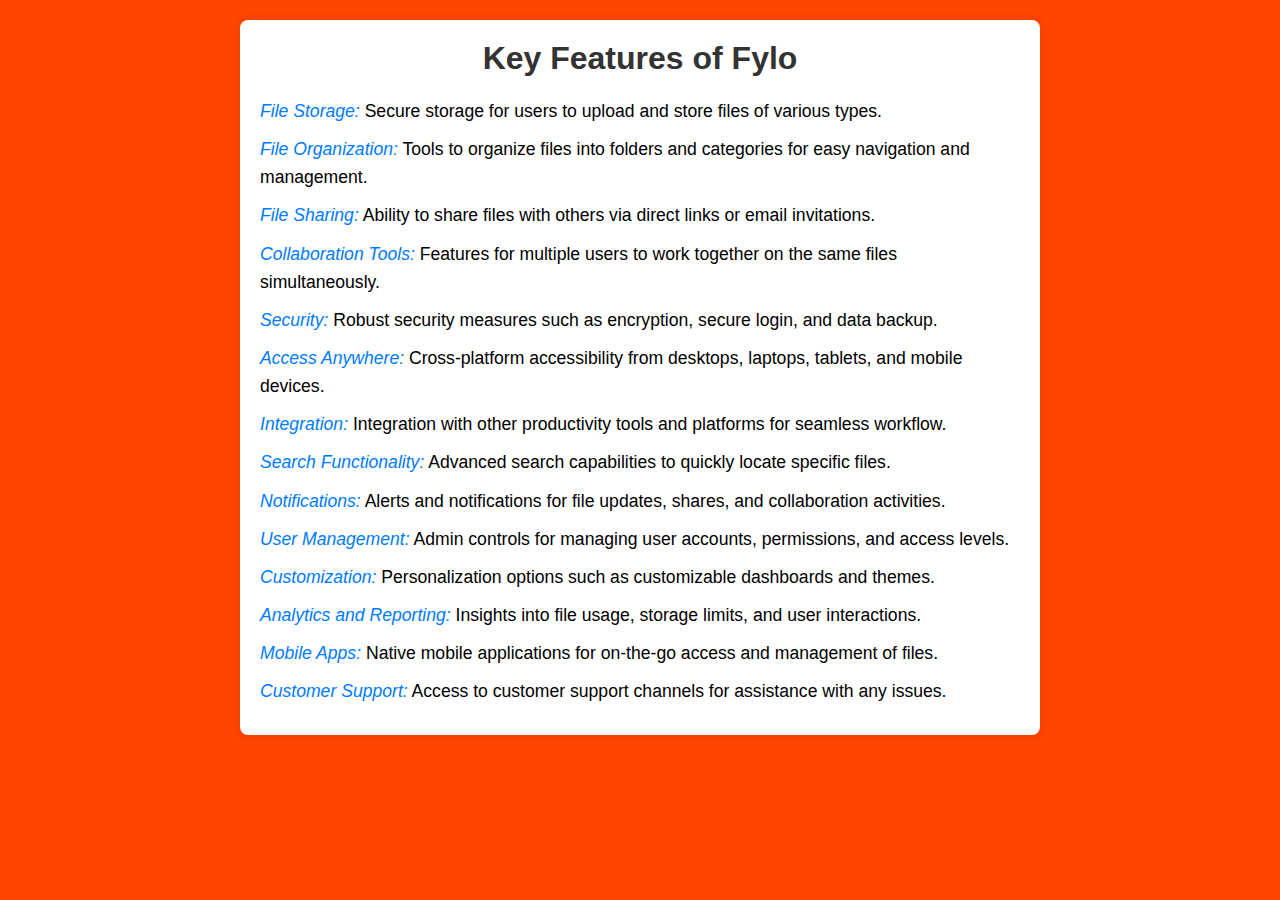
<file: Features.html>
<!DOCTYPE html>
<html lang="en">
<head>
    <meta charset="UTF-8">
    <meta name="viewport" content="width=device-width, initial-scale=1.0">
    <title>Fylo Features</title>
    <link rel="stylesheet" href="Features.css">
</head>
<body>
    <div class="container">
        <h1>Key Features of Fylo</h1>
        <ul>
            <li><em>File Storage:</em> Secure storage for users to upload and store files of various types.</li>
            <li><em>File Organization:</em> Tools to organize files into folders and categories for easy navigation and management.</li>
            <li><em>File Sharing:</em> Ability to share files with others via direct links or email invitations.</li>
            <li><em>Collaboration Tools:</em> Features for multiple users to work together on the same files simultaneously.</li>
            <li><em>Security:</em> Robust security measures such as encryption, secure login, and data backup.</li>
            <li><em>Access Anywhere:</em> Cross-platform accessibility from desktops, laptops, tablets, and mobile devices.</li>
            <li><em>Integration:</em> Integration with other productivity tools and platforms for seamless workflow.</li>
            <li><em>Search Functionality:</em> Advanced search capabilities to quickly locate specific files.</li>
            <li><em>Notifications:</em> Alerts and notifications for file updates, shares, and collaboration activities.</li>
            <li><em>User Management:</em> Admin controls for managing user accounts, permissions, and access levels.</li>
            <li><em>Customization:</em> Personalization options such as customizable dashboards and themes.</li>
            <li><em>Analytics and Reporting:</em> Insights into file usage, storage limits, and user interactions.</li>
            <li><em>Mobile Apps:</em> Native mobile applications for on-the-go access and management of files.</li>
            <li><em>Customer Support:</em> Access to customer support channels for assistance with any issues.</li>
        </ul>
    </div>
</body>
</html>
</file>
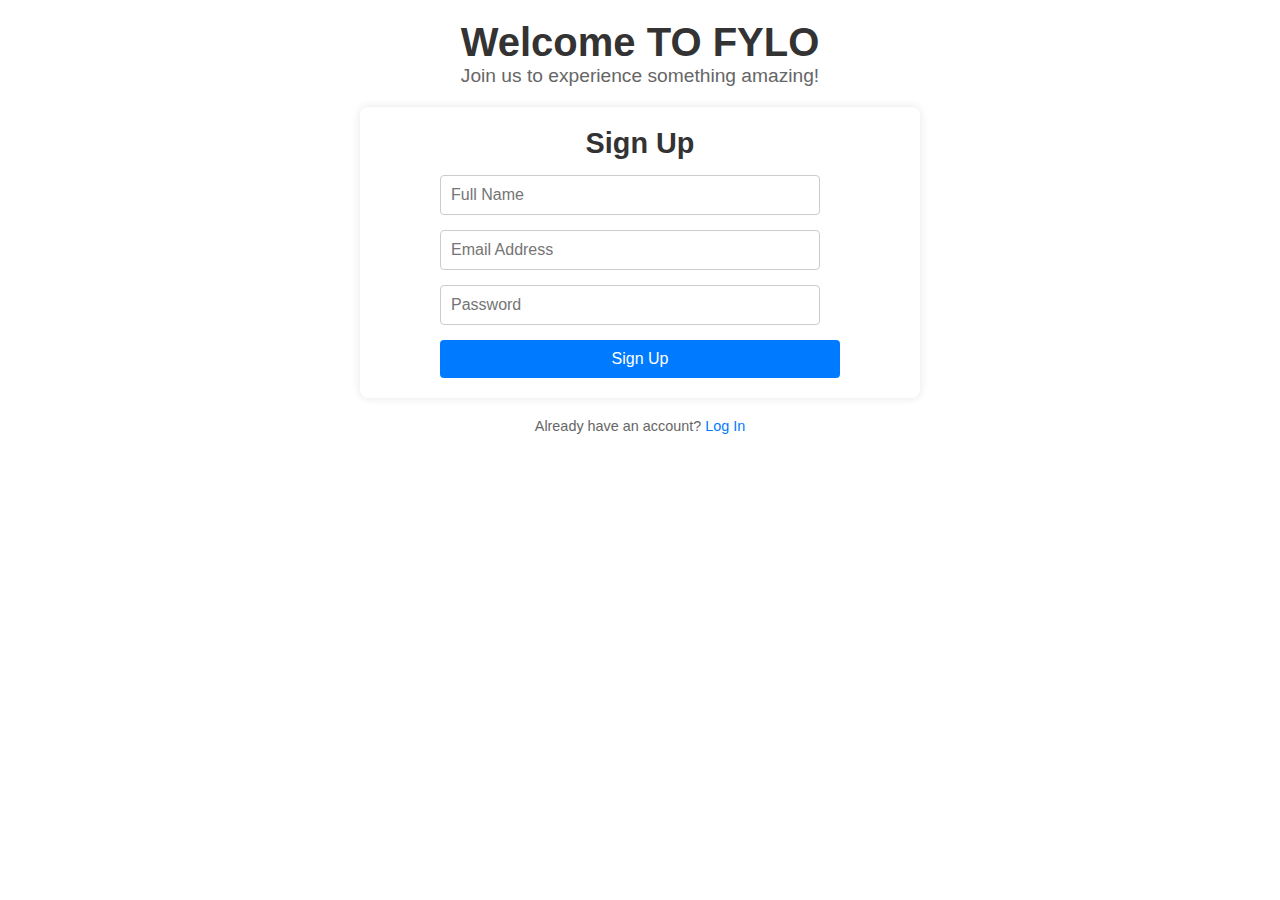
<file: SignUP.html>
<!DOCTYPE html>
<html lang="en">
  <head>
    <meta charset="UTF-8" />
    <meta name="viewport" content="width=device-width, initial-scale=1.0" />
    <title>Your App Name - Sign Up</title>
    <link rel="stylesheet" href="SignUP.css" />
  </head>
  <body>
    <div class="container">
      <header>
        <h1>Welcome TO FYLO</h1>
        <p>Join us to experience something amazing!</p>
      </header>
      <main>
        <form action="#" method="post" class="signup-form">
          <h2>Sign Up</h2>
          <input type="text" name="fullname" placeholder="Full Name" required />
          <input
            type="email"
            name="email"
            placeholder="Email Address"
            required
          />
          <input
            type="password"
            name="password"
            placeholder="Password"
            required
          />
          <button type="submit">Sign Up</button>
        </form>
      </main>
      <footer>
        <p>Already have an account? <a href="#">Log In</a></p>
      </footer>
    </div>
  </body>
</html>
</file>
<file: Features.css>
* {
    margin: 0;
    padding: 0;
    box-sizing: border-box;
}

body {
    font-family: Arial, sans-serif;
    background:orangered;
    padding: 20px;
}

.container {
    max-width: 800px;
    margin: 0 auto;
    background-color: #fff;
    padding: 20px;
    border-radius: 8px;
    box-shadow: 0 0 10px rgba(0,0,0,0.1);
}

h1 {
    text-align: center;
    margin-bottom: 20px;
    color: #333;
}

ul {
    list-style-type: none;
}

li {
    margin-bottom: 10px;
    font-size: 1.1rem;
    line-height: 1.6;
}

li em {
    font-style: italic;
    color: #007bff; /* Adjust color as needed */
}
</file>
<file: SignUP.css>
/* Reset some default browser styles */
* {
    margin: 0;
    padding: 0;
    box-sizing: border-box;
}

body {
    font-family: Arial, sans-serif;
    background:var(--cyan);
}

.container {
    max-width: 600px;
    margin: 0 auto;
    padding: 20px;
}

header {
    text-align: center;
    margin-bottom: 20px;
}

header h1 {
    font-size: 2.5rem;
    color: #333;
}

header p {
    font-size: 1.2rem;
    color: #666;
}

main {
    background-color: #fff;
    padding: 20px;
    border-radius: 8px;
    box-shadow: 0 0 10px rgba(0,0,0,0.1);
}

.signup-form {
    max-width: 400px;
    margin: 0 auto;
}

.signup-form h2 {
    font-size: 1.8rem;
    margin-bottom: 15px;
    color: #333;
    text-align: center;
}

.signup-form input[type="text"],
.signup-form input[type="email"],
.signup-form input[type="password"] {
    width: calc(100% - 20px);
    padding: 10px;
    margin-bottom: 15px;
    border: 1px solid #ccc;
    border-radius: 4px;
    font-size: 1rem;
}

.signup-form button {
    width: 100%;
    padding: 10px;
    background-color: #007bff;
    color: #fff;
    border: none;
    border-radius: 4px;
    font-size: 1rem;
    cursor: pointer;
}

.signup-form button:hover {
    background-color: #0056b3;
}

footer {
    margin-top: 20px;
    text-align: center;
}

footer p {
    font-size: 0.9rem;
    color: #666;
}

footer a {
    color: #007bff;
    text-decoration: none;
}

footer a:hover {
    text-decoration: underline;
}
</file>
